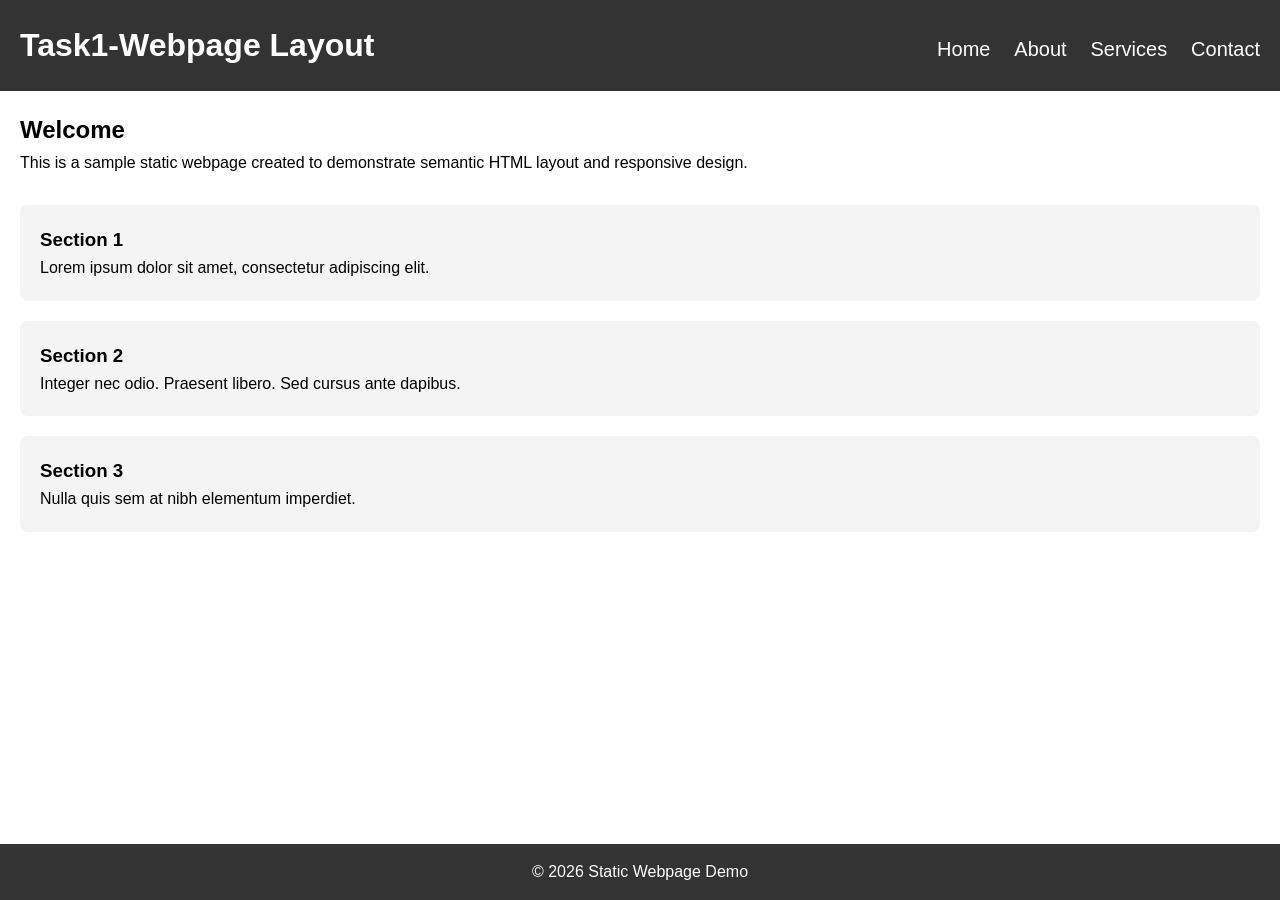
<file: HTML-CSS__TASK1__WEBPAGELAYOUT/index.html>
<!DOCTYPE html>
<html lang="en">
<head>
  <meta charset="UTF-8">
  <title>Static Layout Demo</title>
  <link rel="stylesheet" href="style.css">
</head>
<body>

  <header class="header">
    <h1>Task1-Webpage Layout<h1>
    <nav class="nav">
      <a href="#">Home</a>
      <a href="#">About</a>
      <a href="#">Services</a>
      <a href="#">Contact</a>
    </nav>
  </header>

  <main class="main">

    <section class="intro">
      <h2>Welcome</h2>
      <p>This is a sample static webpage created to demonstrate semantic HTML layout and responsive design.</p>
    </section>

    <section class="content">
      <div class="box">
        <h3>Section 1</h3>
        <p>Lorem ipsum dolor sit amet, consectetur adipiscing elit.</p>
      </div>

      <div class="box">
        <h3>Section 2</h3>
        <p>Integer nec odio. Praesent libero. Sed cursus ante dapibus.</p>
      </div>

      <div class="box">
        <h3>Section 3</h3>
        <p>Nulla quis sem at nibh elementum imperdiet.</p>
      </div>
    </section>

  </main>

  <footer class="footer">
    <p>© 2026 Static Webpage Demo</p>
  </footer>

</body>
</html>
</file>
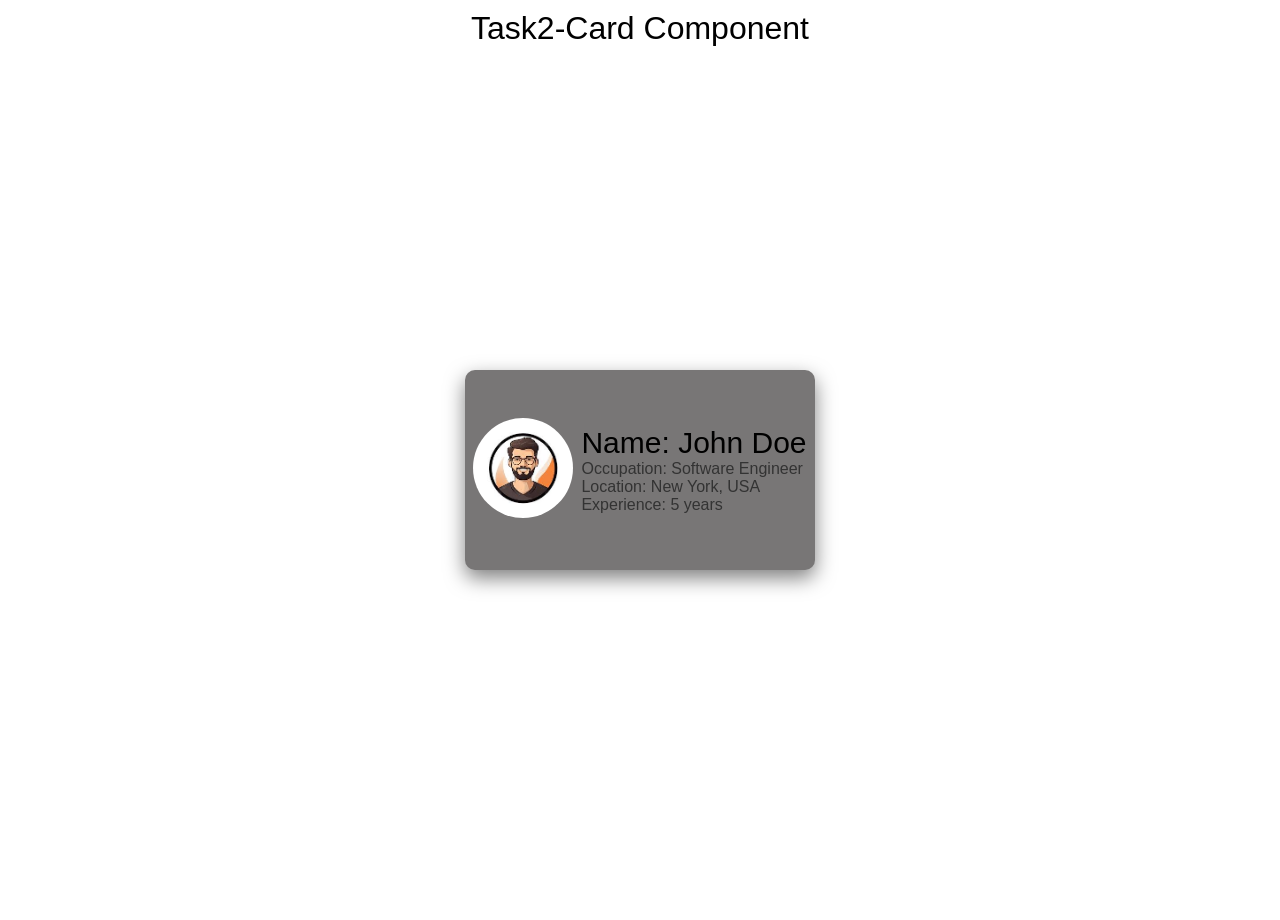
<file: HTML-CSS__TASK2__CARDCOMPONENT/index.html>
<!DOCTYPE html>
<html lang="en">
<head>
    <meta charset="UTF-8">
    <meta name="viewport" content="width=device-width, initial-scale=1.0">
    <title>Document</title>
    <link rel="stylesheet" href="style.css">
</head>
<body>
    <header>
        <h1>Task2-Card Component</h1>
    </header>
    <main>
        <div class="profile-card">
            <div class="profile-card__image">
                <img src="images/image1.jpg" alt="profile-image">
            </div>
            <div class="profile-card__content">
                <h2>Name: John Doe</h2>
                <p>Occupation: Software Engineer</p>
                <p>Location: New York, USA</p>
                <p>Experience: 5 years</p>
            </div>
        </div>

    </main>
</body>
</html>
</file>
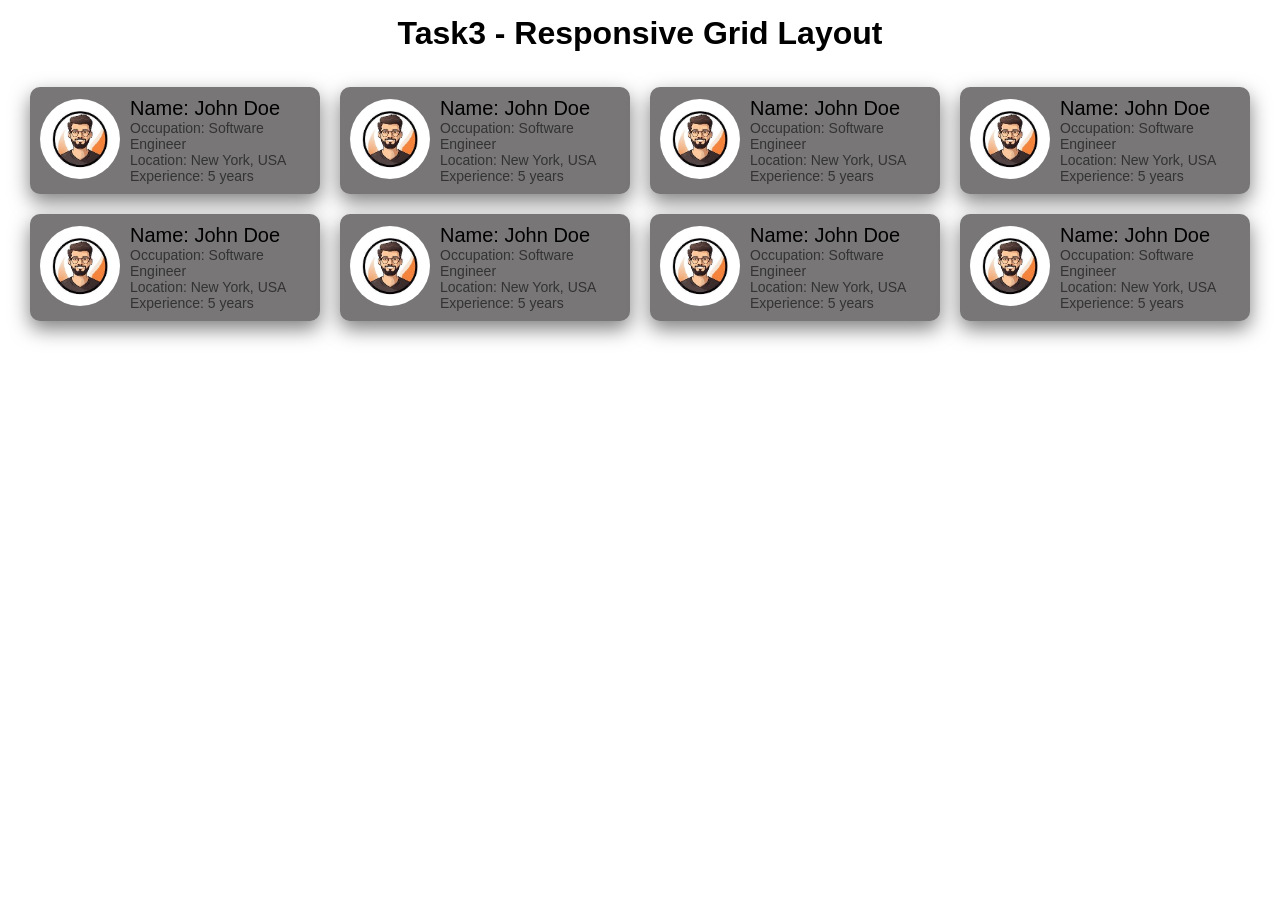
<file: HTML-CSS__TASK3__GRIDRESPONSIVELAYOUT/index.html>
<!DOCTYPE html>
<html lang="en">
<head>
    <meta charset="UTF-8">
    <meta name="viewport" content="width=device-width, initial-scale=1.0">
    <title>Document</title>
    <link rel="stylesheet" href="style.css">
</head>
<body>
    <header>
        <h1>Task3 - Responsive Grid Layout</h1>
    </header>

    <main>
        <div class="profile-card">
            <div class="profile-card__image">
                <img src="images/image1.jpg" alt="profile-image">
            </div>
            <div class="profile-card__content">
                <h2>Name: John Doe</h2>
                <p>Occupation: Software Engineer</p>
                <p>Location: New York, USA</p>
                <p>Experience: 5 years</p>

            </div>
            
        </div>
        <div class="profile-card">
            <div class="profile-card__image">
                <img src="images/image1.jpg" alt="profile-image">
            </div>
            <div class="profile-card__content">
                <h2>Name: John Doe</h2>
                <p>Occupation: Software Engineer</p>
                <p>Location: New York, USA</p>
                <p>Experience: 5 years</p>

            </div>

        </div>
        <div class="profile-card">
            <div class="profile-card__image">
                <img src="images/image1.jpg" alt="profile-image">
            </div>
            <div class="profile-card__content">
                <h2>Name: John Doe</h2>
                <p>Occupation: Software Engineer</p>
                <p>Location: New York, USA</p>
                <p>Experience: 5 years</p>

            </div>

        </div>
        <div class="profile-card">
            <div class="profile-card__image">
                <img src="images/image1.jpg" alt="profile-image">
            </div>
            <div class="profile-card__content">
                <h2>Name: John Doe</h2>
                <p>Occupation: Software Engineer</p>
                <p>Location: New York, USA</p>
                <p>Experience: 5 years</p>

            </div>

        </div>
        <div class="profile-card">
            <div class="profile-card__image">
                <img src="images/image1.jpg" alt="profile-image">
            </div>
            <div class="profile-card__content">
                <h2>Name: John Doe</h2>
                <p>Occupation: Software Engineer</p>
                <p>Location: New York, USA</p>
                <p>Experience: 5 years</p>

            </div>

        </div>
        <div class="profile-card">
            <div class="profile-card__image">
                <img src="images/image1.jpg" alt="profile-image">
            </div>
            <div class="profile-card__content">
                <h2>Name: John Doe</h2>
                <p>Occupation: Software Engineer</p>
                <p>Location: New York, USA</p>
                <p>Experience: 5 years</p>

            </div>

        </div>
        <div class="profile-card">
            <div class="profile-card__image">
                <img src="images/image1.jpg" alt="profile-image">
            </div>
            <div class="profile-card__content">
                <h2>Name: John Doe</h2>
                <p>Occupation: Software Engineer</p>
                <p>Location: New York, USA</p>
                <p>Experience: 5 years</p>

            </div>

        </div>
        <div class="profile-card">
            <div class="profile-card__image">
                <img src="images/image1.jpg" alt="profile-image">
            </div>
            <div class="profile-card__content">
                <h2>Name: John Doe</h2>
                <p>Occupation: Software Engineer</p>
                <p>Location: New York, USA</p>
                <p>Experience: 5 years</p>

            </div>

        </div>


        
    </main>


</body>
</html>
</file>
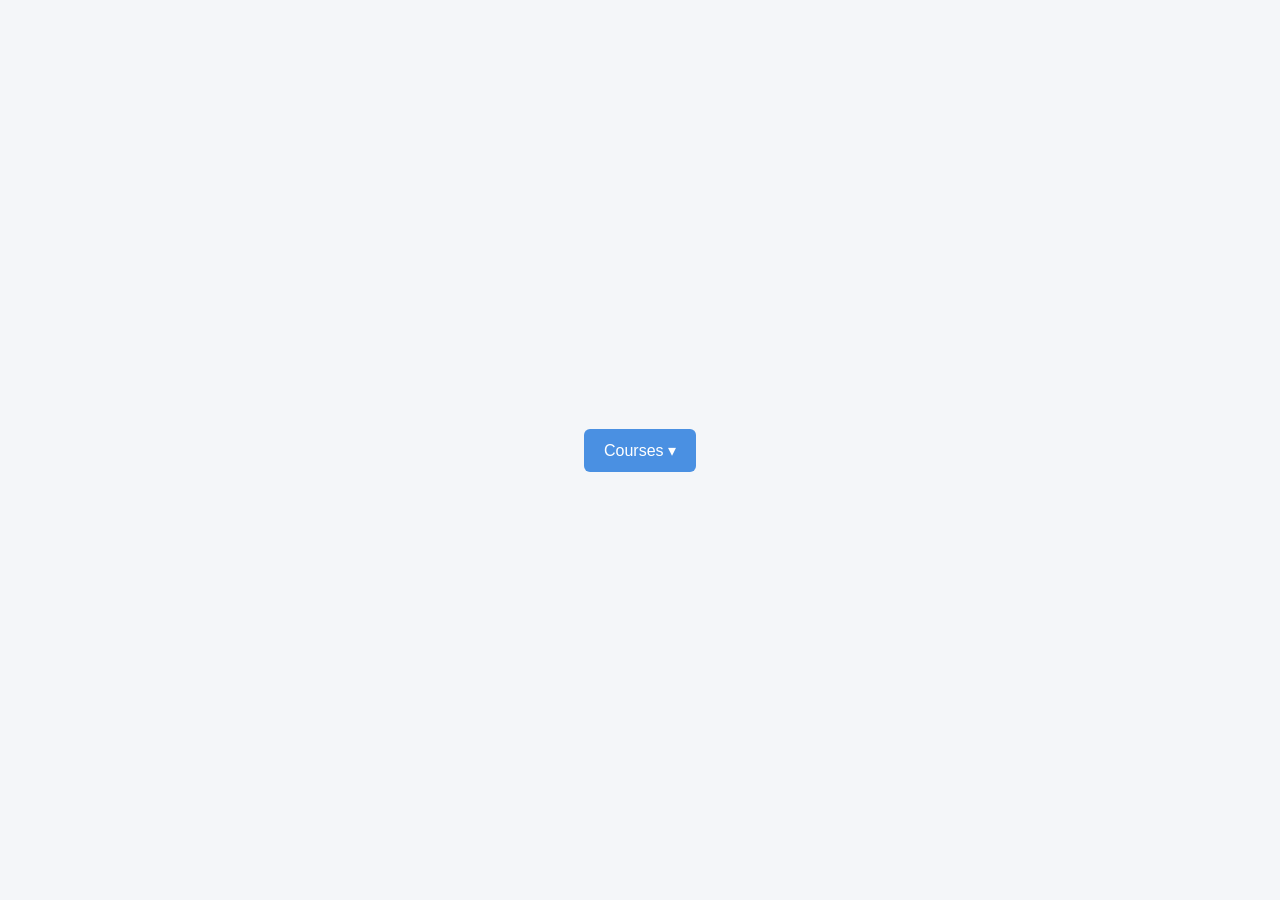
<file: HTML-CSS__TASK4__CSSDROPDOWNMENU/index.html>
<!DOCTYPE html>
<html lang="en">
<head>
    <meta charset="UTF-8">
    <meta name="viewport" content="width=device-width, initial-scale=1.0">
    <title>Dropdown Menu</title>
    <link rel="stylesheet" href="style.css">
</head>
<body>
    <div class="dropdown">

        <input type="checkbox" id="python">
        <input type="checkbox" id="js">
        <input type="checkbox" id="java">
        <input type="checkbox" id="select-btn">

        <input type="checkbox" id="toggle">
        <label for="toggle" class="btn">Courses ▾</label>

        <div class="menu">
            <ul>
                <li class="select-option">
                    <label for="select-btn">
                        Select All
                    </label>
                </li>
                <li class="option-python">
                    <label for="python">
                        Python
                    </label>
                </li>
                 <li class="option-js">
                    <label for="js">
                    Javascript
                    </label>
                </li>
                <li class="option-java">
                    <label for="java">
                    Java
                    </label>
                </li>
                
            </ul>

        </div>

        <div class="content">
            <h3>The Selected options are:</h3>
            <h4 for="python" class="python-content" >Python</h4>
            <h4 for="js" class="js-content">Javascript</h4>
            <h4 for="java" class="java-content">Js</h4>
        </div>
    </div>

</body>
</html>
</file>
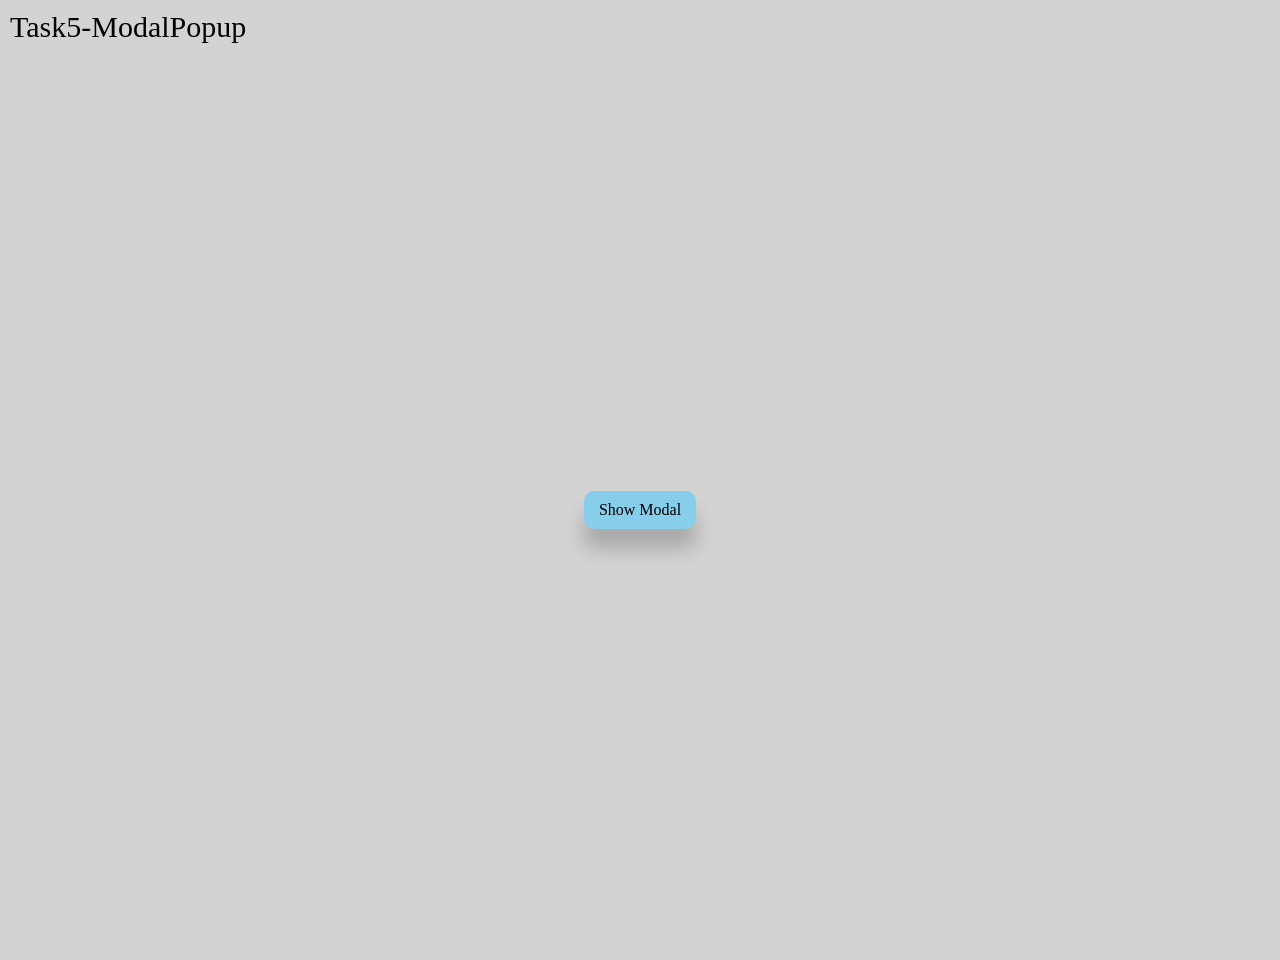
<file: HTML-CSS__TASK5__MODALPOPUP/index.html>
<!DOCTYPE html>
<html lang="en">
<head>
  <meta charset="UTF-8">
  <title>Clean Modal</title>
  <link rel="stylesheet" href="style.css">
</head>
<body>

  <!-- Radio controls -->
  <input type="radio" name="modal" id="open-modal">
  <input type="radio"  name='modal' id="close-modal">
  <input type="radio"  id="save-btn">

    <header>
      <h1>Task5-ModalPopup</h1>
    </header>
  <main>

    <div class="card">
      <label for="open-modal" class="open-btn">Show Modal</label>
    </div>

    <label for="close-modal" class="overlay"></label>
    <!-- Modal -->
    <div class="modal">
      <div class="modal-content">
        <div class="modal-title">
            <h5>Modal title</h5>
            <label for="close-modal" class="wrong-btn">&times;</label>
        </div>

        <div class="modal-body">
          <p>Modal body goes text here</p>
        </div>
        
        <div class="modal-footer">
            <label for="close-modal" id="close-label">Close</label>
            <label for="save-btn" id="save-label">Save changes</label>
        </div>

      
      </div>
    </div>
  </main>

</body>
</html>
</file>
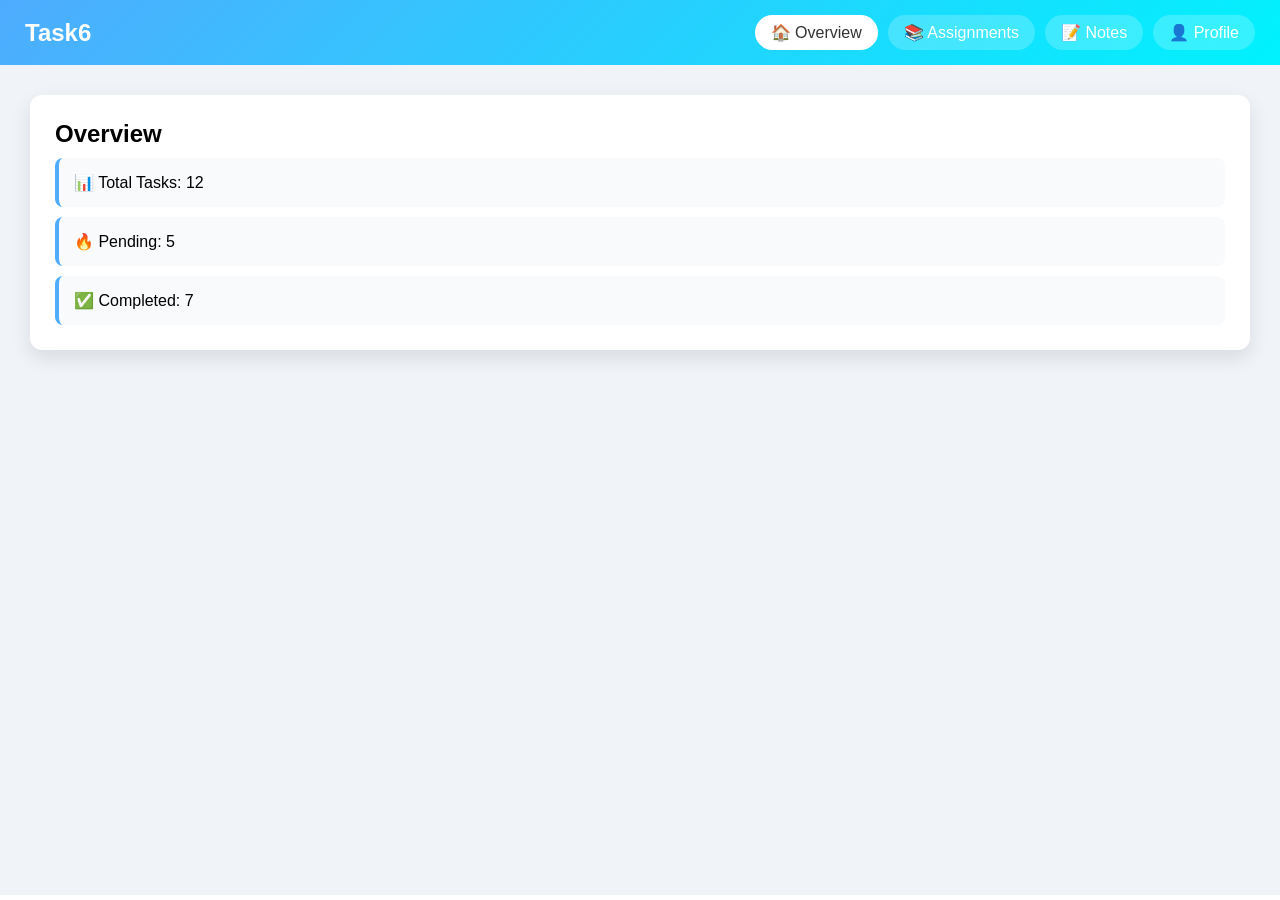
<file: HTML-CSS__TASK6__TABBEDCONTENTINTERFACE/index.html>
<!DOCTYPE html>
<html lang="en">
<head>
  <meta charset="UTF-8">
  <meta name="viewport" content="width=device-width, initial-scale=1.0">
  <title>Tabbed Dashboard</title>
  <link rel="stylesheet" href="style.css">
</head>
<body>

  <input type="radio" name="tab" id="overview" checked>
  <input type="radio" name="tab" id="assignments">
  <input type="radio" name="tab" id="notes">
  <input type="radio" name="tab" id="profile">

  
  <header>
    <nav class="navbar">
      <h1>Task6</h1>

      <div class="tabs">
        <label for="overview">🏠 Overview</label>
        <label for="assignments">📚 Assignments</label>
        <label for="notes">📝 Notes</label>
        <label for="profile">👤 Profile</label>
      </div>
    </nav>
  </header>

  
<main>
  <div id="content-overview" class="tabs__content">
    <h2>Overview</h2>
    <div class="card">📊 Total Tasks: 12</div>
    <div class="card">🔥 Pending: 5</div>
    <div class="card">✅ Completed: 7</div>
  </div>

  <div id="content-assignments" class="tabs__content">
    <h2>Assignments</h2>
    <div class="card">Math Homework - Due Tomorrow</div>
    <div class="card">AI Project - Due in 3 days</div>
    <div class="card">DBMS Assignment - Due Next Week</div>
  </div>

  <div id="content-notes" class="tabs__content">
    <h2>Notes</h2>
    <div class="card">DSA - Linked List Notes</div>
    <div class="card">Computer Networks - Module 2</div>
    <div class="card">AI - Bayesian Learning</div>
  </div>

  <div id="content-profile" class="tabs__content">
    <h2>Profile</h2>
    <div class="card">Name: Student Name</div>
    <div class="card">Course: Computer Science</div>
    <div class="card">Progress: 70%</div>
  </div>
</main>

</div>

</body>
</html>
</file>
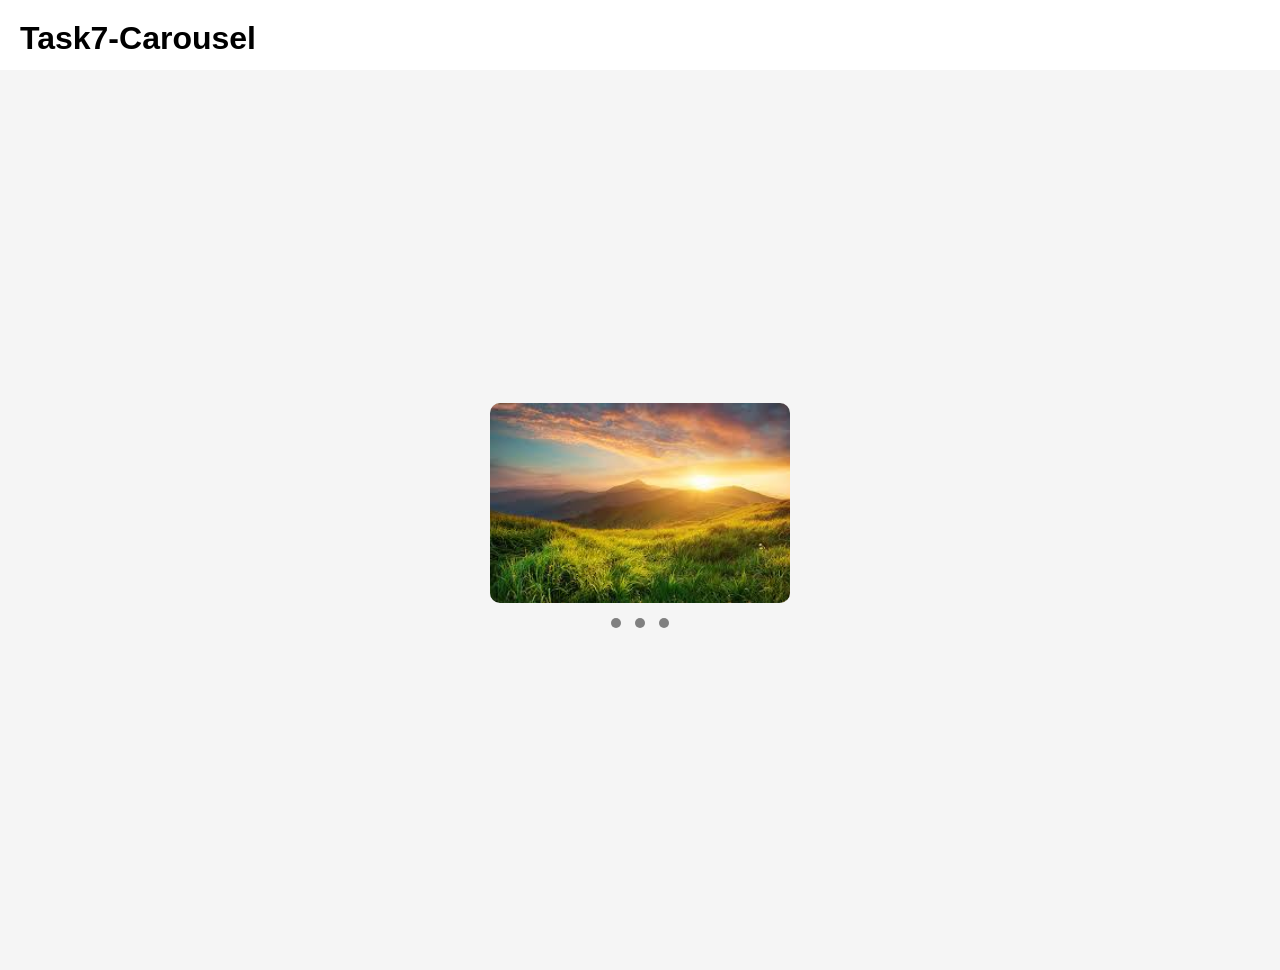
<file: HTML-CSS__TASK7__CAROUSEL/index.html>
<!DOCTYPE html>
<html lang="en">
<head>
    <meta charset="UTF-8">
    <meta name="viewport" content="width=device-width, initial-scale=1.0">
    <title>Document</title>
    <link rel="stylesheet" href="style.css">
</head>
<body>  

    <header>
      <h1>
        Task7-Carousel
      </h1>
    </header>

    <main>
      <div class="slider">

  
      <input type="radio" name="slider" id="s1" checked>
      <input type="radio" name="slider" id="s2">
      <input type="radio" name="slider" id="s3">


      <div class="slider__viewport">
        <div class="slider__track">

            <div class="slide">
            <img src="images/image1.jpg">
        </div>

        <div class="slide">
          <img src="images/image2.jpg">
        </div>

        <div class="slide">
          <img src="images/image3.jpg">
        </div>

      </div>
    </div>


  <div class="slider__nav">
    <label for="s1" id="dot1"></label>
    <label for="s2" id="dot2"></label>
    <label for="s3" id="dot3"></label>
  </div>

</div>
    </main>

   


</body>
</html>
</file>
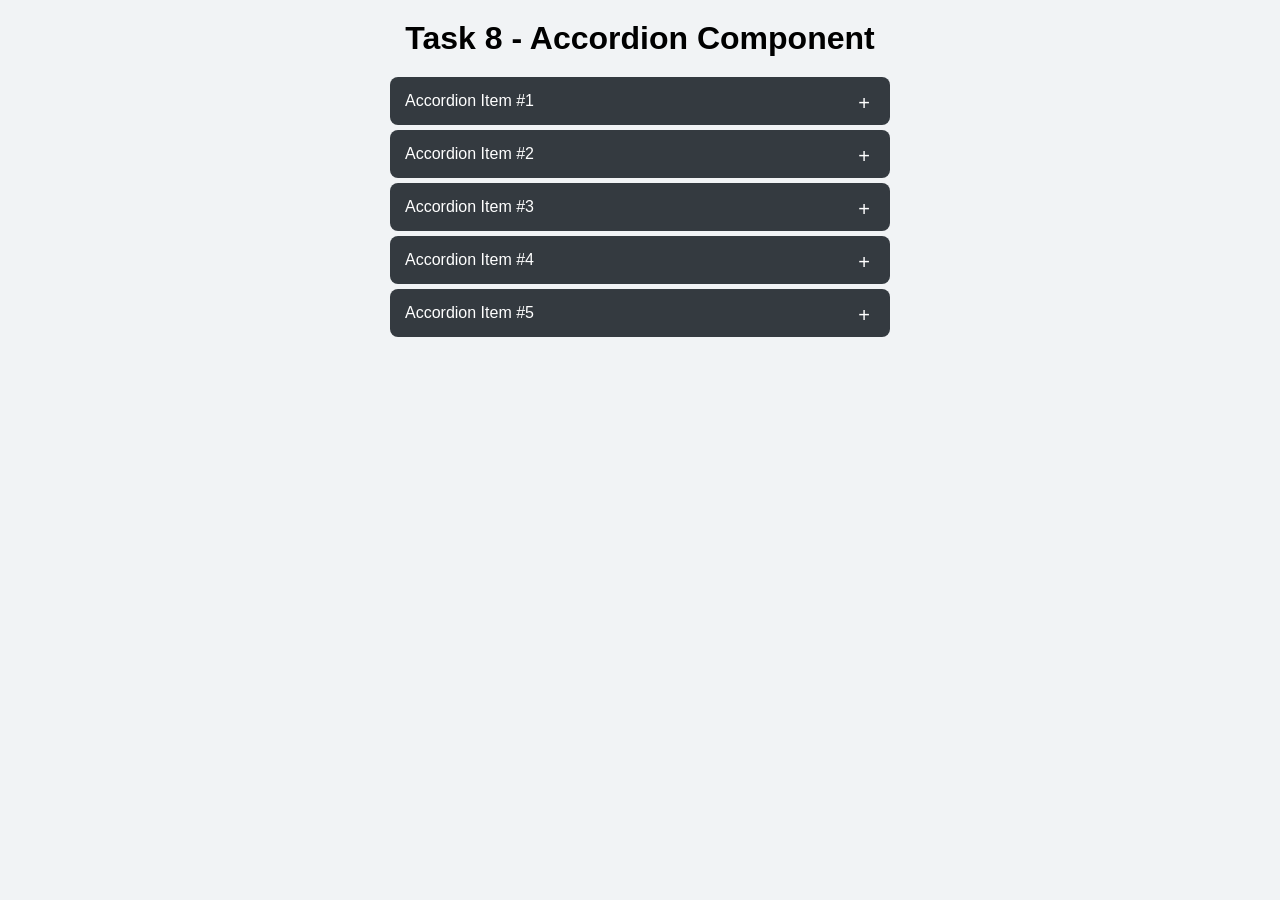
<file: HTML-CSS__TASK8__ACCORDIONCOMPONENT/index.html>
<!DOCTYPE html>
<html lang="en">
<head>
    <meta charset="UTF-8">
    <meta name="viewport" content="width=device-width, initial-scale=1.0">
    <title>Accordion Component</title>
    <link rel="stylesheet" href="style.css">
</head>
<body>

<header>
    <h1>Task 8 - Accordion Component</h1>
</header>

<main>
    <div class="accordion">

        <input type="radio" name="accordion" id="item">
        <!-- Item 1 -->
        <div class="accordion-item">
            <input type="radio" name="accordion" id="item1">
            <label for="item1" class="accordion-title">
                Accordion Item #1
            </label>
            <div class="accordion-content">
                <p>
                    This is the content for accordion item 1.
                </p>
            </div>
        </div>

        <!-- Item 2 -->
        <div class="accordion-item">
            <input type="radio" name="accordion" id="item2">
            <label for="item2" class="accordion-title">
                Accordion Item #2
            </label>
            <div class="accordion-content">
                <p>
                    This is the content for accordion item 2.
                </p>
            </div>
        </div>

        <!-- Item 3 -->
        <div class="accordion-item">
            
            <label for="item" class="accordion-title">
                Accordion Item #3
            </label>
            <div class="accordion-content1">
                <p>
                    This is the content for accordion item 3.
                </p>
            </div>
        </div>

        <!-- Item 4 -->
        <div class="accordion-item">
            <label for="item" class="accordion-title">
                Accordion Item #4
            </label>
            <div class="accordion-content2">
                <p>
                    This is the content for accordion item 4.
                </p>
            </div>
        </div>

        <!-- Item 5 -->
        <div class="accordion-item">
            <label for="item" class="accordion-title">
                Accordion Item #5
            </label>
            <div class="accordion-content3">
                <p>
                    This is the content for accordion item 5.
                </p>
            </div>
        </div>

    </div>
</main>

</body>
</html>
</file>
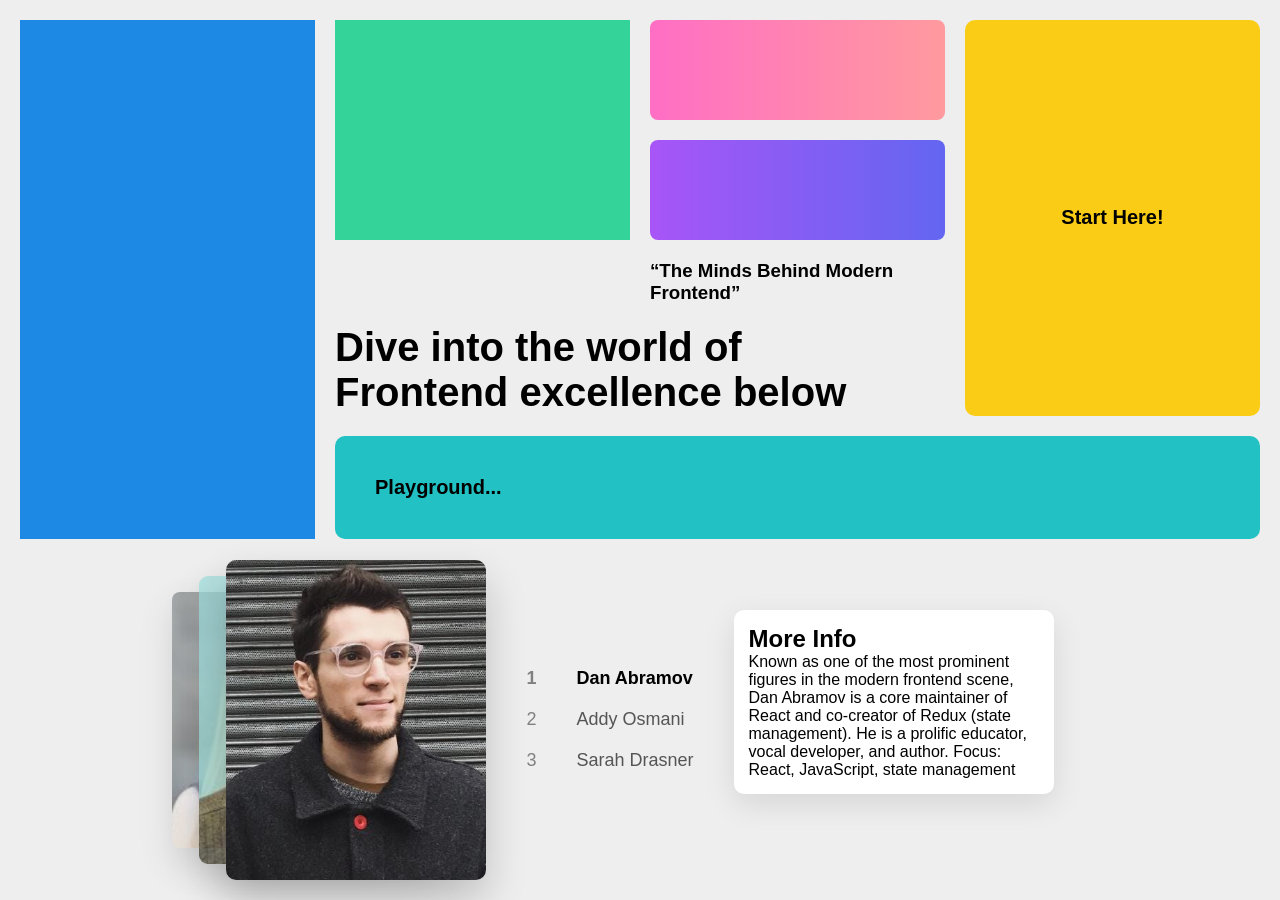
<file: HTML-CSS__TASK9__COMPLEXRESPONSIVELAYOUT/index.html>
<!DOCTYPE html>
<html lang="en">
<head>
  <meta charset="UTF-8">
  <meta name="viewport" content="width=device-width, initial-scale=1.0">
  <title>Grid Layout</title>
  <link rel="stylesheet" href="style.css">
</head>
<body>

<div class="container">

  <div class="blue"></div>

  <div class="green"></div>
  
  <div class="top-box">
    <div class="top-box__pink"></div>
    <div class="top-box__purple"></div>
  </div>
  

  <div class="text-small">
    <h3>“The Minds Behind Modern Frontend”</h3>
  
  </div>

  <div class="yellow">
    <a href="#">Start Here!</a>
  </div>

  <div class="title">
    Dive into the world of <br>
    Frontend excellence below
  </div>

  <div class="bottom">
    <a href="#">Playground...</a>
  </div>
      
  <div class="image-slider">

    <!-- radios -->
    <input type="radio" name="slider" id="i1" checked>
    <input type="radio" name="slider" id="i2">
    <input type="radio" name="slider" id="i3">

    <!-- LEFT STACK -->
    <div class="cards">
        <div class="card c1">
          <img src="images/image1.jpg" alt="image1">
        </div>
        <div class="card c2">
          <img src="images/image2.jpg" alt="image2">
        </div>
        <div class="card c3">
          <img src="images/image3.jpg" alt="image3">
        </div>
    </div>

    <!-- RIGHT LIST -->
    <div class="list">
        <label for="i1"><span>1</span> Dan Abramov</label>
        <label for="i2"><span>2</span> Addy Osmani</label>
        <label for="i3"><span>3</span> Sarah Drasner</label>
    </div>

    <div class="image-content">
      <div class='content' id="image1-content">
        <h2>More Info</h2>
        <p>
          Known as one of the most prominent figures in the modern frontend scene, Dan Abramov is a core maintainer of React and co-creator of Redux (state management). He is a prolific educator, vocal developer, and author.
          Focus: React, JavaScript, state management
        </p>
      </div>
           <div class='content' id="image2-content">
        <h2>More Info</h2>
        <p>
          Addy Osmani is an engineering leader working on Google Chrome, a renowned international speaker, and an author. He is heavily involved in performance and tooling at Google.
        </p>
      </div>
           <div class="content" id="image3-content">
        <h2>More Info</h2>
        <p>
          Sarah Drasner is a highly regarded engineering leader, former Vice President of Developer Experience at Netlify, and author. She is recognized for her expertise in CSS, SVG, animations, and front-end engineering.
        </p>
    </div>


    </div>
  
  </div>

  
</div>

</body>
</html>
</file>
<file: HTML-CSS__TASK1__WEBPAGELAYOUT/style.css>
* {
  margin: 0;
  padding: 0;
  box-sizing: border-box;
}


body {
  font-family: Arial, sans-serif;
  line-height: 1.6;
  display: flex;
  flex-direction: column;
  min-height: 100vh;
}


.header {
  background: #333;
  color: white;
  padding: 20px;
  display: flex;
  justify-content: space-between;
  align-items: center;
}

.nav a {
  font-size: 20px;
  font-weight: 200;
  color: white;
  margin-left: 15px;
  text-decoration: none;
}


.main {
  padding: 20px;
  flex:1;
}


.intro {
  margin-bottom: 30px;
}


.content {
  display: grid;
  grid-template-columns: repeat(auto,1fr);
  gap: 20px;
}

.box {
  background: #f4f4f4;
  padding: 20px;
  border-radius: 8px;
}


.footer {
  display:flex;
  flex-direction: column;
  justify-content: flex-end;
  background: #333;
  color: white;
  text-align: center;
  padding: 15px;
  margin-top: 20px;
}


@media (max-width: 768px) {
  .content {
    grid-template-columns: 1fr;
  }

  .header {
    flex-direction: column;
    align-items: flex-start;
  }

  .nav {
    margin-top: 10px;
  }
}
</file>
<file: HTML-CSS__TASK2__CARDCOMPONENT/style.css>
*{
    margin: 0;
    padding: 0;
    box-sizing: border-box;
}
html,body{
    height: 100%;
    width: 100%;
    font-family: 'Poppins', sans-serif; 
}

header{
    height:20px;
    padding:10px;
    width:100%;
    display:flex;
    justify-content: center;
    align-content: center;
}
header h1{
    font-weight:300;
}
body main{
    height: 100%;
    width: 100%;
    display: flex;
    justify-content: center;
    align-items: center;
}

.profile-card{
    width:350px;
    height:200px;
    background: #787676;
    border-radius: 10px;
    display:flex;
    justify-content: center;
    align-items: center;
    gap:8px;
    box-shadow: 0 8px 20px rgba(0,0,0,0.5);
    transition: all 0.3s ease;

}


.profile-card:hover{
    transform:scale(1.1);
    background-color: aliceblue;
}


.profile-card__image img{
    width: 100px;
    height: 100px;
    border-radius: 50%;
    object-fit: cover;
    transition: all 0.3s ease;

}

.profile-card__image img:hover{
    transform: scale(1.1);
}

.profile-card__content h2{
    font-size:30px;
    font-family: 'Poppins', sans-serif;
    font-weight: 300;
    transition: all 0.3s ease;
}
.profile-card

.profile-card__content p{
    font-size: 16px;
    color: #333;
    font-family: 'Poppins', sans-serif;
    font-weight: 300;
    transition: all 0.3s ease;

}

.profile-card__content h2:hover{
    transform:scale(1.05);
    color:#df3522

}

.profile-card__content p:hover{
    transform:scale(1.05);
    color:#df3522;
}
</file>
<file: HTML-CSS__TASK3__GRIDRESPONSIVELAYOUT/style.css>
/* Reset */
*{
    margin: 0;
    padding: 0;
    box-sizing: border-box;
}

html,body{
    width: 100%;
    font-family: 'Poppins', sans-serif; 
}

/* Header */
header{
    padding:15px;
    display: flex;
    justify-content: center;
    align-items: center;
}

/* Grid Layout */
main{
    display:grid;
    grid-template-columns: repeat(auto-fit, minmax(250px, 1fr));
    gap: 20px;
    margin:20px;
    padding:0 10px;
}

/* Card */
.profile-card{
    width:100%;
    max-width:350px;
    background:#787676;
    border-radius: 10px;
    display:flex;
    align-items: center;
    gap:10px;
    padding:10px;
    box-shadow: 0 8px 20px rgba(0,0,0,0.5);
    position: relative;

    /* FIXED transition */
    transition: transform 0.3s ease, background 0.3s ease;
}

/* Hover  */
.profile-card:hover{
    transform: scale(1.05);
    background-color: aliceblue;
}

/* Image */
.profile-card__image img{
    width:80px;
    height:80px;
    border-radius: 50%;
    object-fit: cover;
}

/* Content */
.profile-card__content h2{
    font-size:20px;
    font-weight: 400;
}

.profile-card__content p{
    font-size:14px;
    color: #333;
}



/* Buttons */
.profile-card__extracontent button{
    padding: 5px 12px;
    background-color: #df3522;
    color: white;
    border: none;
    border-radius: 8px;
    cursor: pointer;
    margin-top:5px;
}

/* Mobile Responsive */
@media (max-width: 500px){

    header h1{
        font-size: 20px;
    }
    .profile-card{
        flex-direction: column;
        align-items: center;
        text-align: center;
    }

    .profile-card__image img{
        width:70px;
        height:70px;
    }

    .profile-card__content h2{
        font-size:18px;
    }

    .profile-card__content p{
        font-size:13px;
    }
}
</file>
<file: HTML-CSS__TASK4__CSSDROPDOWNMENU/style.css>
/* RESET */
* {
    margin: 0;
    padding: 0;
    box-sizing: border-box;
}

/* CENTER SCREEN */
body {
    height: 100vh;
    display: flex;
    justify-content: center;
    align-items: center;
    font-family: Arial, sans-serif;
    background: #f4f6f9;
}

/* DROPDOWN CONTAINER */
.dropdown {
    
    position: relative;
}

.dropdown input{
    display: none;
}
/* HIDE CHECKBOX */
#toggle {
    display: none;
}

/* BUTTON */
.btn {
    background: #4a90e2;
    color: white;
    padding: 12px 20px;
    border-radius: 6px;
    cursor: pointer;
    font-size: 16px;
    display: inline-block;
}

/* MENU BOX */
.menu {
    position: absolute;
    top: 65px;
    width: 200px;
    background: white;
    border-radius: 6px;
    box-shadow: 0 8px 20px rgba(0,0,0,0.1);

    /* animation */
    max-height: 0;
    overflow: hidden;
    transition: 0.5s ease;
}

/* SHOW MENU */
#toggle:checked ~ .menu {
    max-height: 300px;
}

#toggle:checked ~.content{
    opacity:1;
    transform: translateY(0);
}

.content {
    position: absolute;
    top: 65px;      
    left: 220px;    
    
    width: 200px;
    padding: 15px;

    opacity: 0;
    transform: translateY(-20px);

    background: white;
    border-radius: 6px;
    box-shadow: 0 8px 20px rgba(0,0,0,0.1);
    transition: all 0.3s ease;
}

.content h3 {
    font-size: 18px;
    margin-bottom: 10px;
}

.content h4 {
    opacity: 0;
    margin: 5px 0;
    transition: 0.3s;
}
#python:checked ~ .menu ul .option-python{
    background-color: #4a90e2;
}


#python:checked ~ .content .python-content{
    opacity:1;
}


#js:checked ~ .menu ul .option-js{
    background-color: #4a90e2;
}

#js:checked ~ .content .js-content{
    opacity:1;
}


#java:checked ~ .menu ul .option-java{
    background-color: #4a90e2;
}

#java:checked ~ .content .java-content{
    opacity:1;
}

#select-btn:checked ~ .menu .option-python{
    opacity:1;
    background-color: #4a90e2;
}

#select-btn:checked ~ .menu .option-js{
    opacity:1;
    background-color: #4a90e2;
}

#select-btn:checked ~ .menu .option-java{
    opacity:1;
    background-color: #4a90e2;
}

#select-btn:checked ~ .menu ul .select-option{
    background-color: #4a90e2;
}


#select-btn:checked ~ .content .python-content{
    opacity:1;
}

#select-btn:checked ~ .content .js-content{
    opacity:1;
}

#select-btn:checked ~ .content .java-content{
    opacity:1;
}

/* LIST */
.menu ul {
    list-style: none;
}

/* ITEMS */
.menu li {
    border-bottom: 1px solid #eee;
    cursor: pointer;
    transition: 0.2s;
}

.menu li label {
    display: block;
    width: 100%;
    padding: 12px;
    cursor: pointer;
}


/* HOVER EFFECT */
.menu li:hover {
    background: #f1f1f1;
}

/* REMOVE LAST BORDER */
.menu li:last-child {
    border-bottom: none;
}
</file>
<file: HTML-CSS__TASK5__MODALPOPUP/style.css>
*{
    margin:0;
    padding:0;
    box-sizing: border-box;
}

html,body{
    height:100%;
    width:100%; 
    background-color: lightgrey;
}

input{
    display: none;
}

main{
    width:100%;
    height:100%;
    display: flex;
    justify-content:center;
    align-items: center;

}

header{
    height:40px;
    width:100%;
    margin:10px;
}

header h1{
    font-size:30px;
    font-weight:200;
}

.card{
    padding:10px 15px;
    background-color: skyblue;
    border-radius: 10px;
    box-shadow: 0 20px 20px rgba(0,0,0,0.2);
    cursor: pointer;
    transition: all 0.3s ease;
}

.card:hover{
    transform: scale(1.1);
}

.overlay{
    position: fixed;
    top: 0;
    left: 0;
    width: 100%;
    height: 100%;

    background: rgba(0, 0, 0, 0.5); /* dull effect */

    opacity: 0;
    visibility: hidden;
    transition: 0.4s ease;
}


.modal{
    height:200px;
    width:500px;
    position:fixed;
    top:3%;
    left:35%;
    background-color: rgba(0, 0, 0, 0.925);
    border-radius: 5px;
    visibility: hidden;
    opacity:0;
    transform: translateY(-20px);
    transition: all 0.4s ease;
    
}

.modal-content{
    height:100%;
    width:100%;
    position:relative;
}

.modal-title{
    height:40px;
    color:white;
    font-size:30px;
    font-weight:200;
    margin:10px;
    padding:5px;
    display:flex;
    justify-content:space-between;
    align-items: center;
}

.wrong-btn{
    height:40px;
    width:40px;
    font-size:28px;
    padding:3px 8px;
    background-color: rgba(0, 0, 0, 0.925);
    color:white;
    border: none;
}

.wrong-btn:hover{
    color:red;
    transform: scale(1.1);
}

.modal-body{
    height: 80px;
    display: flex;
    align-items: center;
    justify-content: center;
    color:white;
    border-top:0.5px solid white;
    border-bottom: 0.5px solid white;
}

.modal-body p{
    font-size:20px;
    font-weight: 200;
}

.modal-footer{
    height:40px;
    margin:10px;
    position:absolute;
    bottom:6%;
    right:3%;
    display:flex;
    justify-content: center;
    align-items: center;
    gap:10px;

}

#save-label{
    padding:8px 15px;
    background-color: #0b5ed7;
    color:white;
    border-radius:6px;
}

#close-label{
    padding:8px 15px;
    background-color:  #6c757d;
    color:white;
    border-radius:6px;
}

#open-modal:checked ~ main .modal{
    visibility:visible;
    opacity: 1;
    transform: translateY(0);
}

#open-modal:checked ~ main .overlay{
    opacity: 1;
    visibility: visible;
}
</file>
<file: HTML-CSS__TASK6__TABBEDCONTENTINTERFACE/style.css>
/* Reset */
* {
  margin: 0;
  padding: 0;
  box-sizing: border-box;
}

html, body {
  height: 100%;
  font-family: 'Segoe UI', sans-serif;
}

/* HEADER */
header {
  background: linear-gradient(135deg, #4facfe, #00f2fe);
  padding: 15px 25px;
  color: white;
}

.navbar {
  display: flex;
  justify-content: space-between;
  align-items: center;
}

.tabs {
  display: flex;
  gap: 10px;
}

.tabs label {
  padding: 8px 16px;
  background: rgba(255,255,255,0.2);
  border-radius: 20px;
  cursor: pointer;
  transition: 0.3s;
}

.tabs label:hover {
  background: rgba(255,255,255,0.4);
}

/* ACTIVE TAB */
#overview:checked ~ header label[for="overview"],
#assignments:checked ~ header label[for="assignments"],
#notes:checked ~ header label[for="notes"],
#profile:checked ~ header label[for="profile"] {
  background: white;
  color: #333;
}

/* MAIN */
main {
  padding: 30px;
  background: #f0f4f8;
  min-height: calc(100vh - 70px);
  position: relative;
}

/* CONTENT BOX */
.tabs__content {
  position: absolute;
  top: 30px;
  left: 30px;
  right: 30px;

  background: white;
  padding: 25px;
  border-radius: 12px;
  box-shadow: 0 8px 20px rgba(0,0,0,0.1);
  opacity:0;
  transform: translateY(20px);
  pointer-events: none;

  transition: all 4s ease;
}

/* SHOW ACTIVE CONTENT */
#overview:checked ~ main #content-overview,
#assignments:checked ~ main #content-assignments,
#notes:checked ~ main #content-notes,
#profile:checked ~ main #content-profile {
  opacity:1;
  transform: translateY(0);
  pointer-events: auto;
}

/* Hide inputs */
input {
  display: none;
}

/* Dummy cards */
.card {
  background: #f9fafc;
  padding: 15px;
  border-radius: 8px;
  margin-top: 10px;
  border-left: 4px solid #4facfe;
}
</file>
<file: HTML-CSS__TASK7__CAROUSEL/style.css>
* {
  margin: 0;
  padding: 0;
  box-sizing: border-box;
  font-family: sans-serif;
}

header{
  height:50px;
  margin:10px;
  padding:10px;
}

main {
  background: #f5f5f5;
  display: flex;
  justify-content: center;
  align-items: center;
  height: 100vh;
}

.slider {
  width: 300px;
  position: relative;
}


.slider input {
  display: none;
}


.slider__viewport {
  
  max-width:600px;
  overflow-x: auto;              
  scroll-snap-type: x mandatory;
  scroll-behavior: smooth;
  /*
  overflow: hidden;
  */
  border-radius: 10px;
}

.slider__track {
  display: flex;
  transition: transform 0.5s ease;
}

.slider__viewport::-webkit-scrollbar {
  display: none;
}


.slide {
  min-width: 300px;
  scroll-snap-align: center;
}

.slide img {
  width: 100%;
  height: 200px;
  object-fit: cover;
  display: block;
}


.slider__nav {
  text-align: center;
  margin-top: 10px;
}

.slider__nav label {
  display: inline-block;
  width: 10px;
  height: 10px;
  background: gray;
  border-radius: 50%;
  margin: 5px;
  cursor: pointer;
  transition: 0.3s;
}


.slider__nav label:hover {
  background: black;
}

/*
#s1:checked ~ .slider__nav #dot1,
#s2:checked ~ .slider__nav #dot2,
#s3:checked ~ .slider__nav #dot3 {
  background: black;
}


#s1:checked ~ .slider__viewport .slider__track {
  transform: translateX(0);
}

#s2:checked ~ .slider__viewport .slider__track {
  transform: translateX(-300px);
}

#s3:checked ~ .slider__viewport .slider__track {
  transform: translateX(-600px);
}


*/
</file>
<file: HTML-CSS__TASK8__ACCORDIONCOMPONENT/style.css>
/* Reset */
* {
    margin: 0;
    padding: 0;
    box-sizing: border-box;
}

body {
    font-family: Arial, sans-serif;
    background: #f1f3f5;
}

/* Header */
header {
    text-align: center;
    margin: 20px 0;
}

/* Center layout */
main {
    display: flex;
    justify-content: center;
    align-items: center;
}

/* Accordion container */
.accordion {
    width: 500px;
}

/* Hide radio buttons */

.accordion input{
    display:none;
}

.accordion-item input {
    display: none;
}

/* Title (Clickable) */
.accordion-title {
    display: block;
    background: #343a40;
    color: white;
    padding: 15px;
    cursor: pointer;
    border-radius: 8px;
    margin-bottom: 5px;
    position: relative;
    transition: background 0.3s ease;
}

/* Hover effect */
.accordion-title:hover {
    background: #495057;
}

/* Content (Hidden by default) */
.accordion-content {
    max-height:0px;
    overflow: hidden;
    background: white;
    color: #333;
    border-radius: 8px;
    transition: all 0.4s ease;
    padding: 0 15px;
}

.accordion-content1 {
    max-height:0px;
    overflow: hidden;
    background: white;
    color: #333;
    border-radius: 8px;
    transition: all 0.4s ease;
    padding: 0 15px;
}


.accordion-content2 {
    max-height:0px;
    overflow: hidden;
    background: white;
    color: #333;
    border-radius: 8px;
    transition: all 0.4s ease;
    padding: 0 15px;
}

.accordion-content3 {
    max-height:0px;
    overflow: hidden;
    background: white;
    color: #333;
    border-radius: 8px;
    transition: all 0.4s ease;
    padding: 0 15px;
}


/* Show content when checked */
.accordion-item input:checked ~ .accordion-content {
    max-height:150px;
    padding: 15px;
}

#item:checked ~ .accordion-item .accordion-content1{
    max-height: 150px;
    padding:15px;
}

#item:checked ~ .accordion-item .accordion-content2{
    max-height: 150px;
    padding:15px;
}

#item:checked ~ .accordion-item .accordion-content3{
    max-height: 150px;
    padding:15px;
}

/* Plus / Minus icon */
.accordion-title::after {
    content: "+";
    position: absolute;
    right: 20px;
    font-size: 20px;
}

/* Change to minus when open */
.accordion-item input:checked + .accordion-title::after {
    content: "-";
}
</file>
<file: HTML-CSS__TASK9__COMPLEXRESPONSIVELAYOUT/style.css>
*{
  margin:0;
  padding:0;
  box-sizing:border-box;
}

body{
  background:#eee;
  font-family: Arial, sans-serif;
}

/* ================= GRID ================= */

.container{
  display:grid;
  gap:20px;
  padding:20px;
  grid-template-columns: 1fr 1fr 1fr 1fr;
  grid-template-rows: 0.5fr auto auto auto auto;
  min-height:100vh;
}

/* LEFT BLUE */
.blue{
  background:#1e88e5;
  grid-row:1 / 5;
}

/* GREEN */
.green{
  background:#34d399;
  grid-column:2 / 3;
  grid-row:1 / 2;
}

/* TOP SMALL BOXES */
.top-box{
  grid-row:1/2;
  grid-column: 3/4;
  display:flex;
  flex-direction: column;
  gap:20px;
}

.top-box__pink{
  height:100px;
  width:100%;
  border-radius:8px;
  background:linear-gradient(to right, #ff6ec4, #ff9a9e);
}

.top-box__purple{
  height:100px;
  width:100%;
  border-radius:8px;
  background:linear-gradient(to right, #a855f7, #6366f1);
}

/* SMALL TEXT */
.text-small{
  grid-column:3 / 4;
  font-size:16px;
  align-self:center;
}

/* RIGHT YELLOW */
.yellow{
  background:#facc15;
  grid-column:4 / 5;
  grid-row:1 / 4;
  border-radius:10px;

  display:flex;
  justify-content:center;
  align-items:center;
}

.yellow a{
  font-weight:bold;
  font-size:20px;
  color:black;
  text-decoration:none;
}

/* BIG TITLE */
.title{
  grid-column:2 / 4;
  font-size:40px;
  font-weight:bold;
  align-self:center;
}

/* BOTTOM BOX */
.bottom{
  grid-column:2 / 5;
  background:#22c1c3;
  padding:40px;
  border-radius:10px;

  display:flex;
  align-items:flex-end;
}

.bottom a{
  font-weight:bold;
  font-size:20px;
  color:black;
  text-decoration:none;
}

/* ================= SLIDER ================= */

input{
  display:none;
}

.image-slider{
  display:flex;
  align-items:center;
  justify-content:center;
  gap:40px;
  grid-row:5/6;
  grid-column:1/5;
}

/* ================= CARDS ================= */

.cards{
  position:relative;
  height:320px;
  width:260px;
}

.card{
  position:absolute;
  height:100%;
  width:100%;
  border-radius:10px;
  transition:all 0.6s ease;
  box-shadow:0 20px 40px rgba(0,0,0,0.2);
  opacity:1;
}

.card img{
  height:100%;
  width:100%;
  object-fit:cover;
  border-radius:10px;
}

/* CARD STATES */

#i1:checked ~ .cards .c1 {
  transform:translateX(0) scale(1);
  z-index:4;
}

#i1:checked ~ .cards .c2 {
  transform:translateX(-40px) scale(0.9);
  z-index:3;
  opacity:0.7;
}

#i1:checked ~ .cards .c3 {
  transform:translateX(-80px) scale(0.8);
  z-index:2;
  opacity:0.5;
}

/* SECOND */

#i2:checked ~ .cards .c1 {
  transform:translateX(80px) scale(0.8);
  opacity:0;
}

#i2:checked ~ .cards .c2 {
  transform:translateX(0) scale(1);
  z-index:4;
}

#i2:checked ~ .cards .c3 {
  transform:translateX(-80px) scale(0.9);
  z-index:3;
  opacity:0.7;
}

/* THIRD */

#i3:checked ~ .cards .c1 {
  transform:translateX(80px) scale(0.8);
  opacity:0;
}

#i3:checked ~ .cards .c2 {
  transform:translateX(40px) scale(0.9);
  opacity:0;
}

#i3:checked ~ .cards .c3 {
  transform:translateX(0) scale(1);
  z-index:4;
}

/* ================= LIST ================= */

.list{
  display:flex;
  flex-direction:column;
  gap:20px;
}

.list label{
  cursor:pointer;
  font-size:18px;
  color:#555;
  position:relative;
  padding-left:50px;
  transition:0.3s;
}

.list span{
  position:absolute;
  left:0;
  color:gray;
}

/* ACTIVE MENU */
#i1:checked ~ .list label[for="i1"],
#i2:checked ~ .list label[for="i2"],
#i3:checked ~ .list label[for="i3"]{
  color:black;
  font-weight:bold;
}

/* ================= CONTENT ================= */

.image-content{
  position:relative;
  width:320px;
  height:220px;
}

.content{
  position:absolute;
  top:0;
  left:0;
  width:100%;
  visibility: hidden;
  opacity:0;
  transition:0.4s ease;

  transform: translateY(-30px);
  background:white;
  padding:15px;
  border-radius:10px;
  box-shadow:0 10px 30px rgba(0,0,0,0.1);
}

/* SHOW CONTENT */

#i1:checked ~ .image-content #image1-content{
  visibility: visible;
  transform: translateY(0);
  opacity:1;
}

#i2:checked ~ .image-content #image2-content{
  visibility: visible;
  transform: translateY(0);
  opacity:1;
}

#i3:checked ~ .image-content #image3-content{
  visibility: visible;
  transform: translateY(0);
  opacity:1;
}

/* ================= RESPONSIVE ================= */

@media (max-width:768px){

  .container{
    display:flex;
    flex-direction:column;
  }

  .blue{
    height:120px;
  }

  .green{
    height:100px;
  }

  .top-box{
    flex-direction:row;
    gap:10px;
  }

  .top-box__pink,
  .top-box__purple{
    height:80px;
  }

  .text-small{
    text-align:center;
  }

  .yellow{
    height:100px;
  }

  .title{
    font-size:26px;
    text-align:center;
  }

  .bottom{
    padding:20px;
  }

  .image-slider{
    flex-direction:column;
    gap:30px;
  }

  .cards{
    width:200px;
    height:250px;
  }

  .image-content{
    width:100%;
  }


}
</file>
